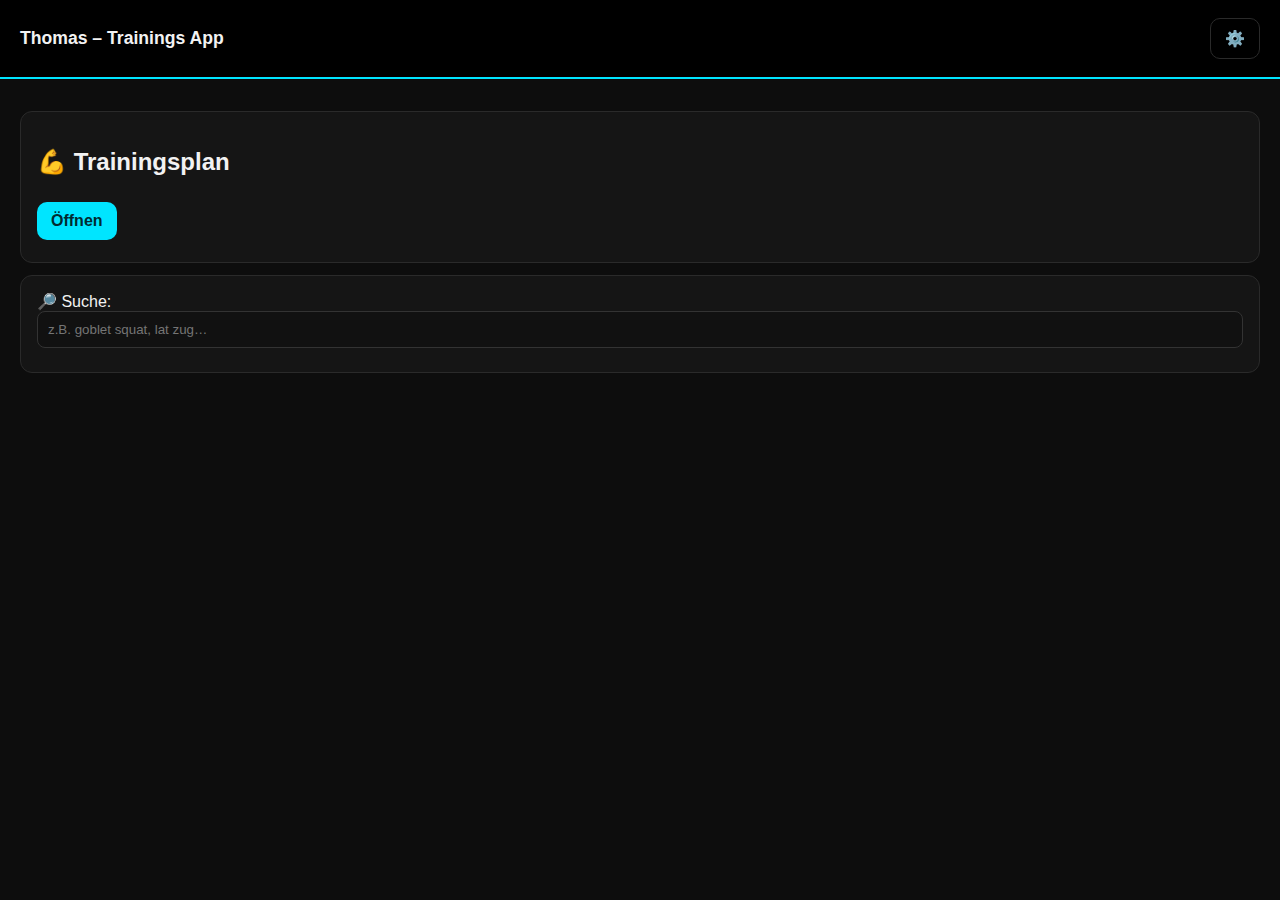
<file: index.html>
<!DOCTYPE html><html lang="de"><head><meta charset=utf-8><meta name=viewport content="width=device-width, initial-scale=1"><title>Thomas – Training</title><link rel=manifest href=manifest.json><link rel=stylesheet href=style.css><meta name=theme-color content="#000"/><script defer src=app.js></script></head><body><header class=header><h1>Thomas – Trainings App</h1><a class="btn ghost" href="settings.html">⚙️</a></header><main class=container><div class=card><h2>💪 Trainingsplan</h2><a class=btn href=training.html>Öffnen</a></div><div class=card><label for=q>🔎 Suche:</label><input id=q class=input placeholder="z.B. goblet squat, lat zug…"/><div id=res style="margin-top:8px"></div></div></main><script>
const idx=[{"k": "wu_mo", "url": "details.html?id=wu_mo#wie"}, {"k": "wu_do", "url": "details.html?id=wu_do#wie"}, {"k": "wu_sa", "url": "details.html?id=wu_sa#wie"}, {"k": "cardio_mo", "url": "details.html?id=cardio_mo#wie"}, {"k": "cardio_do", "url": "details.html?id=cardio_do#wie"}, {"k": "cardio_sa", "url": "details.html?id=cardio_sa#wie"}, {"k": "push_ex1", "url": "details.html?id=push_ex1#wie"}, {"k": "push_ex2", "url": "details.html?id=push_ex2#wie"}, {"k": "pull_ex1", "url": "details.html?id=pull_ex1#wie"}, {"k": "pull_ex2", "url": "details.html?id=pull_ex2#wie"}, {"k": "pull_ex3", "url": "details.html?id=pull_ex3#wie"}, {"k": "legs_ex1", "url": "details.html?id=legs_ex1#wie"}, {"k": "legs_ex2", "url": "details.html?id=legs_ex2#wie"}, {"k": "legs_ex3", "url": "details.html?id=legs_ex3#wie"}, {"k": "db_incline_press", "url": "details.html?id=db_incline_press#wie"}, {"k": "db_lateral_raise", "url": "details.html?id=db_lateral_raise#wie"}, {"k": "db_one_arm_row", "url": "details.html?id=db_one_arm_row#wie"}, {"k": "db_hammer_curl", "url": "details.html?id=db_hammer_curl#wie"}, {"k": "db_goblet_squat", "url": "details.html?id=db_goblet_squat#wie"}, {"k": "db_rdl", "url": "details.html?id=db_rdl#wie"}];
const q=document.getElementById('q');const res=document.getElementById('res');
q.addEventListener('input',()=>{const v=q.value.trim().toLowerCase();res.innerHTML='';if(!v)return;idx.filter(i=>i.k.toLowerCase().includes(v)).slice(0,8).forEach(i=>{const a=document.createElement('a');a.href=i.url;a.textContent='➡️ '+i.k;a.className='link';const d=document.createElement('div');d.appendChild(a);res.appendChild(d);});});
if('serviceWorker' in navigator){addEventListener('load',()=>navigator.serviceWorker.register('sw.js'))}
</script></body></html>
</file>
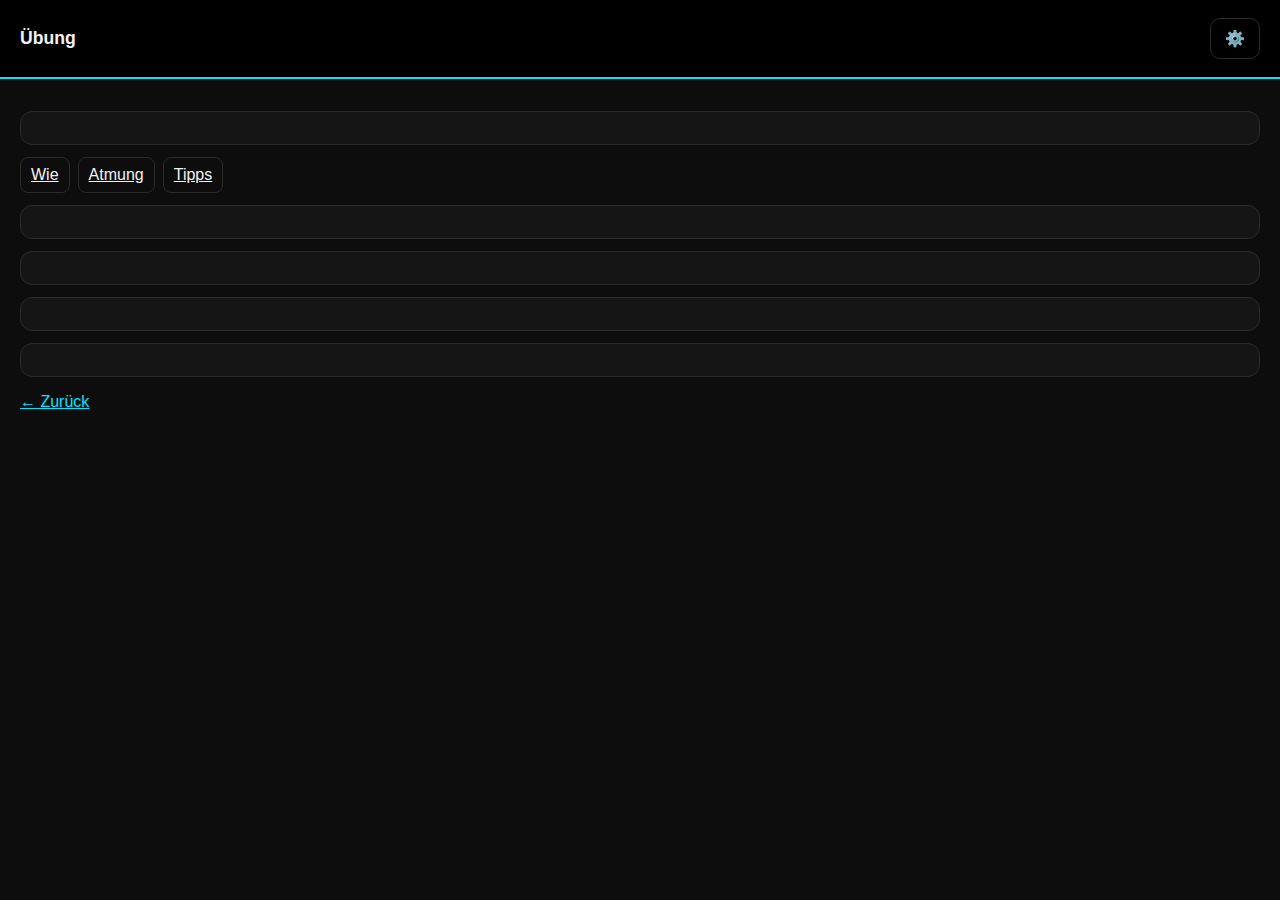
<file: details.html>
<!DOCTYPE html><html lang=de><head><meta charset=utf-8><meta name=viewport content="width=device-width, initial-scale=1"><title>Details</title><link rel=stylesheet href=style.css><script defer src=app.js></script></head><body><header class=header><h1 id=title>Übung</h1><a class="btn ghost" href="settings.html">⚙️</a></header><main class=container><img id=eximg class=eximg alt="Übungsbild" style="display:none"/><div class=card><div id=meta class=row></div></div><div class=tabs role=tablist><a class="tab" id=tab-wie href="#wie">Wie</a><a class="tab" id=tab-atmung href="#atmung">Atmung</a><a class="tab" id=tab-tipps href="#tipps">Tipps</a></div><div class=card id=panel-wie><ul id=wie class=list></ul></div><div class=card id=panel-atmung class=hidden><ul id=atmung class=list></ul></div><div class=card id=panel-tipps class=hidden><ul id=tipps class=list></ul></div><div id=rt class=card></div><p><a class=link href=training.html>← Zurück</a></p></main><script>const data={"wu_mo": {"name": "Aufwärmen – Montag", "geraet": "Synchro/Bike", "saetze": "20 min, Stufe 3", "wie": ["Gleichmäßig treten / Ramp nutzen", "Wärmegefühl am Ende"], "atmung": ["Ruhig"], "tipps": ["Moderate Intensität"], "img": "assets/img/Synchro_with_Ramp.jpg"}, "wu_do": {"name": "Aufwärmen – Donnerstag", "geraet": "Bike oder Synchro", "saetze": "20 min, Stufe 3", "wie": ["Gleichmäßig fahren"], "atmung": ["Ruhig"], "tipps": ["Moderate Intensität"], "img": "assets/img/bike.jpg"}, "wu_sa": {"name": "Aufwärmen – Samstag", "geraet": "Bike oder Synchro", "saetze": "20 min, Stufe 3", "wie": ["Gleichmäßig fahren"], "atmung": ["Ruhig"], "tipps": ["Moderate Intensität"], "img": "assets/img/bike.jpg"}, "cardio_mo": {"name": "Cardio – HIIT", "geraet": "Synchro with Ramp", "saetze": "15 min", "wie": ["3 Steigerungen (wie Plan)"], "atmung": ["Rhythmisch"], "tipps": ["Zwischen Peaks trinken"], "img": "assets/img/Synchro_with_Ramp.jpg"}, "cardio_do": {"name": "Cardio – HIIT", "geraet": "Synchro with Ramp", "saetze": "15 min", "wie": ["3 Steigerungen (wie Plan)"], "atmung": ["Rhythmisch"], "tipps": ["Zwischen Peaks trinken"], "img": "assets/img/Synchro_with_Ramp.jpg"}, "cardio_sa": {"name": "Cardio – HIIT", "geraet": "Synchro with Ramp", "saetze": "15 min", "wie": ["3 Steigerungen (wie Plan)"], "atmung": ["Rhythmisch"], "tipps": ["Zwischen Peaks trinken"], "img": "assets/img/Synchro_with_Ramp.jpg"}, "push_ex1": {"name": "Pectoral Reverse Fly (Gerät)", "geraet": "Technogym", "saetze": "3×10", "wie": ["Kontrolliert drücken/führen"], "atmung": ["Ausatmen drücken"], "tipps": ["Technik vor Last"], "img": "assets/img/Pectoral_Reverse_Fly.jpg"}, "push_ex2": {"name": "Cable – Chest Press", "geraet": "Cable Station (Technogym)", "saetze": "3×10", "wie": ["Griffe Brusthöhe, nach vorn drücken"], "atmung": ["Ausatmen drücken"], "tipps": ["Core anspannen"], "img": "assets/img/cable_station.jpg"}, "pull_ex1": {"name": "Upper Back Selection", "geraet": "Technogym", "saetze": "3×10", "wie": ["Rudern im Gerät"], "atmung": ["Ausatmen ziehen"], "tipps": ["Schulterblätter zusammen"], "img": "assets/img/Upper_Back_Selection.jpg"}, "pull_ex2": {"name": "Cable – Rudern (Dreiecksgriff)", "geraet": "Cable Station (Technogym)", "saetze": "3×10", "wie": ["Griff zum Körper ziehen"], "atmung": ["Ausatmen ziehen"], "tipps": ["Ellbogen eng"], "img": "assets/img/cable_station.jpg"}, "pull_ex3": {"name": "Cable – Lat Zug", "geraet": "Cable Station (Technogym)", "saetze": "3×10", "wie": ["Griff zur Brust ziehen"], "atmung": ["Ausatmen ziehen"], "tipps": ["Oberkörper aufrecht"], "img": "assets/img/cable_station.jpg"}, "legs_ex1": {"name": "Leg Press Reverse", "geraet": "Technogym", "saetze": "3×10", "wie": ["Plattform wegdrücken"], "atmung": ["Ausatmen drücken"], "tipps": ["Knie nicht durchstrecken"], "img": "assets/img/Leg_Press_Reverse.jpg"}, "legs_ex2": {"name": "Leg Extension", "geraet": "Technogym", "saetze": "3×10", "wie": ["Beine strecken"], "atmung": ["Ausatmen strecken"], "tipps": ["Kontrolliert"], "img": "assets/img/Leg_Extension.jpg"}, "legs_ex3": {"name": "Leg Curl", "geraet": "Technogym", "saetze": "3×10", "wie": ["Fersen nach hinten ziehen"], "atmung": ["Ausatmen ziehen"], "tipps": ["Ohne Schwung"], "img": "assets/img/leg_curl.jpg"}, "db_incline_press": {"name": "DB Schrägbankdrücken (leicht)", "geraet": "Kurzhanteln + Schrägbank", "saetze": "2–3×8–12", "wie": ["Kontrolliert drücken"], "atmung": ["Ausatmen hoch"], "tipps": ["Leicht starten"], "img": "assets/img/schraegbankdruecken.jpg"}, "db_lateral_raise": {"name": "DB Seitheben", "geraet": "Kurzhanteln", "saetze": "2–3×10–15", "wie": ["Seitlich anheben ohne Schwung"], "atmung": ["Ausatmen hoch"], "tipps": ["Leicht starten"], "img": "assets/img/seitenheben.jpg"}, "db_one_arm_row": {"name": "DB Rudern einarmig", "geraet": "Kurzhantel + Bank", "saetze": "2–3×8–12 je Seite", "wie": ["Ellbogen eng ziehen"], "atmung": ["Ausatmen ziehen"], "tipps": ["Rücken neutral"], "img": "assets/img/einarmiges_kurzhantelrudern.jpg"}, "db_hammer_curl": {"name": "DB Hammer Curls", "geraet": "Kurzhanteln", "saetze": "2–3×8–12", "wie": ["Neutraler Griff, sauber curlen"], "atmung": ["Ausatmen hoch"], "tipps": ["Kein Schwung"], "img": "assets/img/hammer_curls.jpg"}, "db_goblet_squat": {"name": "Goblet Squat", "geraet": "Kurzhantel", "saetze": "2–3×8–12", "wie": ["DB vor Brust, Kniebeuge"], "atmung": ["Ausatmen hoch"], "tipps": ["Fuss‑Dreipunkt"], "img": "assets/img/goblet_squat.jpg"}, "db_rdl": {"name": "DB RDL (sehr leicht)", "geraet": "Kurzhanteln", "saetze": "2–3×8–12", "wie": ["Hüfte nach hinten, Rücken neutral"], "atmung": ["Ausatmen aufrichten"], "tipps": ["Range kurz"], "img": "assets/img/kurzhantel_rdl.jpg"}};function qs(k){return new URLSearchParams(location.search).get(k)}function byId(i){return document.getElementById(i)}function activate(name){['wie','atmung','tipps'].forEach(n=>{byId('tab-'+n).classList.toggle('active',n===name);byId('panel-'+n).classList.toggle('hidden',n!==name);});}
document.addEventListener('DOMContentLoaded',()=>{const id=qs('id');const ex=data[id];if(!ex){return;}byId('title').textContent=ex.name;byId('meta').innerHTML='<span class="badge">'+ex.geraet+'</span> <span class="badge">'+ex.saetze+'</span>';if(ex.img){const im=byId('eximg');im.src=ex.img;im.style.display='block';}(ex.wie||[]).forEach(t=>{const li=document.createElement('li');li.textContent=t;byId('wie').appendChild(li);});(ex.atmung||[]).forEach(t=>{const li=document.createElement('li');li.textContent=t;byId('atmung').appendChild(li);});(ex.tipps||[]).forEach(t=>{const li=document.createElement('li');li.textContent=t;byId('tipps').appendChild(li);});new RestTimer(byId('rt'));function sync(){activate((location.hash||'#wie').replace('#',''));}window.addEventListener('hashchange',sync);sync();});</script></body></html>
</file>
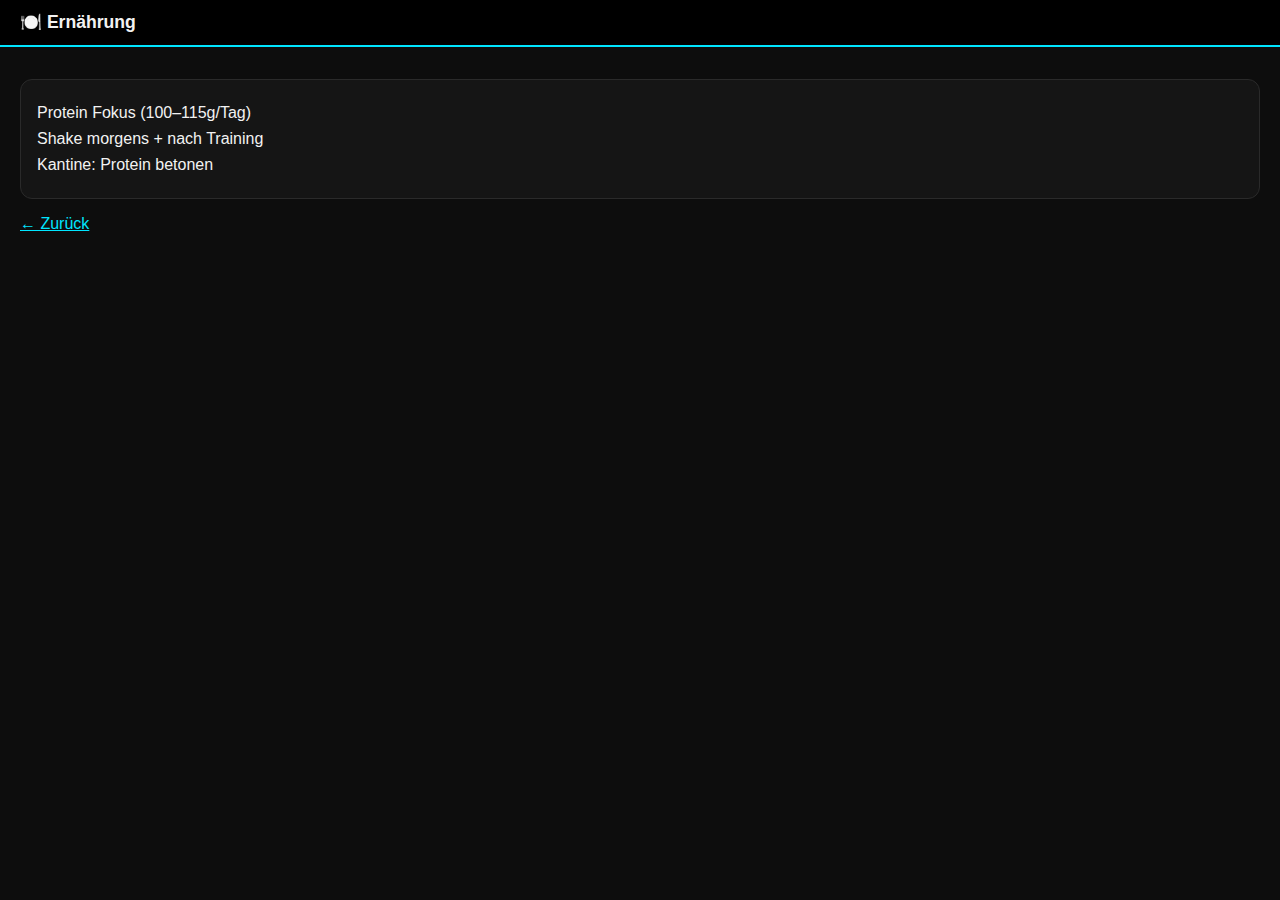
<file: ernaehrung.html>
<!DOCTYPE html><html lang=de><head><meta charset=utf-8><meta name=viewport content="width=device-width, initial-scale=1"><title>Ernährung</title><link rel=stylesheet href=style.css></head><body><header class=header><h1>🍽️ Ernährung</h1></header><main class=container><div class=card><ul class=list><li>Protein Fokus (100–115g/Tag)</li><li>Shake morgens + nach Training</li><li>Kantine: Protein betonen</li></ul></div><p><a class=link href=index.html>← Zurück</a></p></main></body></html>
</file>
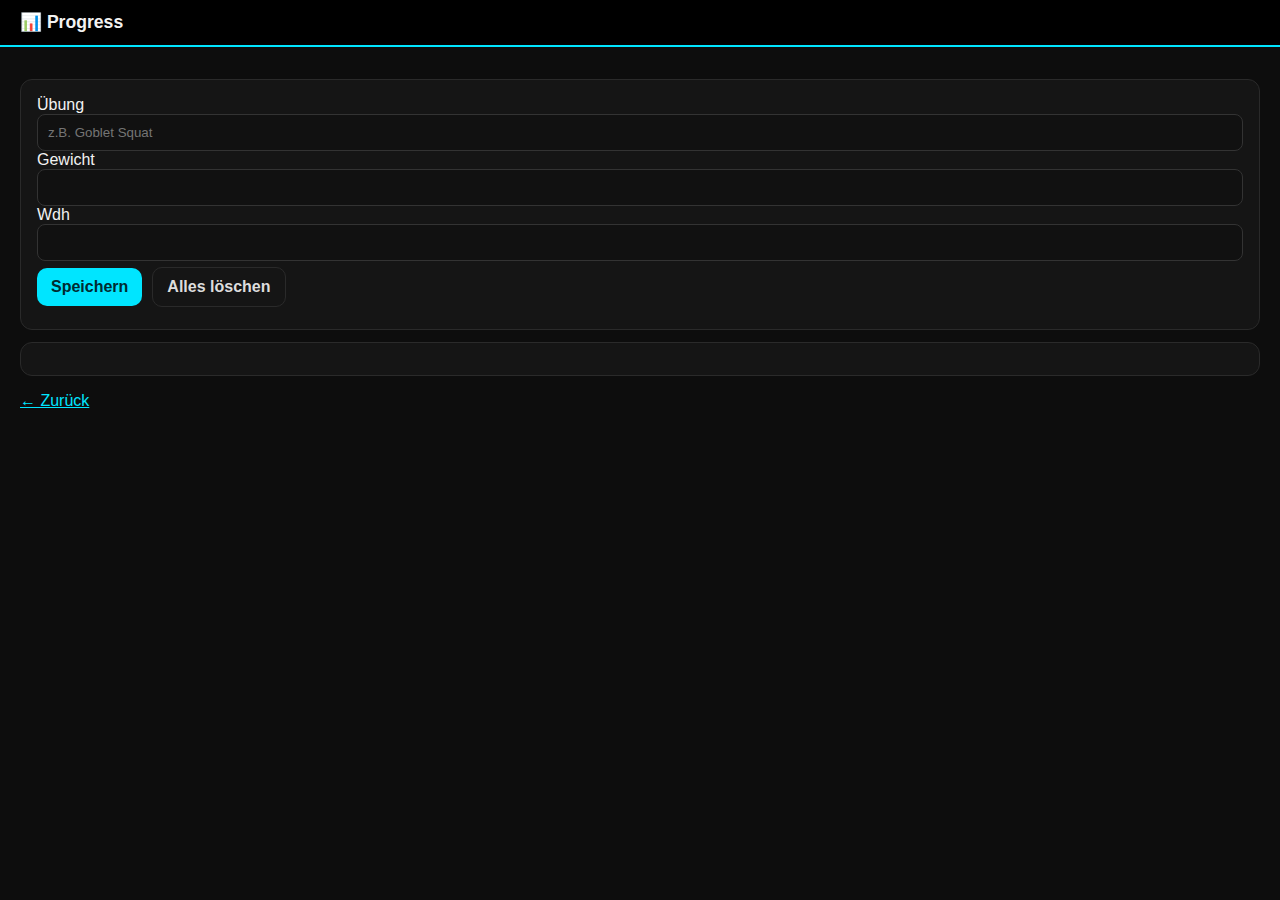
<file: progress.html>
<!DOCTYPE html><html lang=de><head><meta charset=utf-8><meta name=viewport content="width=device-width, initial-scale=1"><title>Progress</title><link rel=stylesheet href=style.css><script defer src=app.js></script></head><body><header class=header><h1>📊 Progress</h1></header><main class=container><div class=card><label>Übung</label><input id=ex class=input placeholder="z.B. Goblet Squat"/><label>Gewicht</label><input id=kg class=input type=number step=0.5/><label>Wdh</label><input id=rep class=input type=number step=1/><div class=row><a class=btn href="#" onclick="save();return false;">Speichern</a><a class="btn ghost" href="#" onclick="clearAll();return false;">Alles löschen</a></div></div><div class=card><ul id=list class=list></ul></div><p><a class=link href=index.html>← Zurück</a></p></main><script>function save(){const ex=document.getElementById('ex').value.trim();const kg=document.getElementById('kg').value.trim();const rep=document.getElementById('rep').value.trim();if(!ex||!kg||!rep)return alert('Bitte alle Felder ausfüllen');const arr=JSON.parse(localStorage.getItem('progress')||'[]');arr.unshift({id:Date.now(),ts:new Date().toISOString(),ex,kg,rep});localStorage.setItem('progress',JSON.stringify(arr));render()}function clearAll(){localStorage.removeItem('progress');render()}function render(){const arr=JSON.parse(localStorage.getItem('progress')||'[]');const ul=document.getElementById('list');ul.innerHTML='';arr.forEach(i=>{const li=document.createElement('li');li.textContent=`${new Date(i.ts).toLocaleDateString()} – ${i.ex}: ${i.kg} kg × ${i.rep}`;ul.appendChild(li)});}render();</script></body></html>
</file>
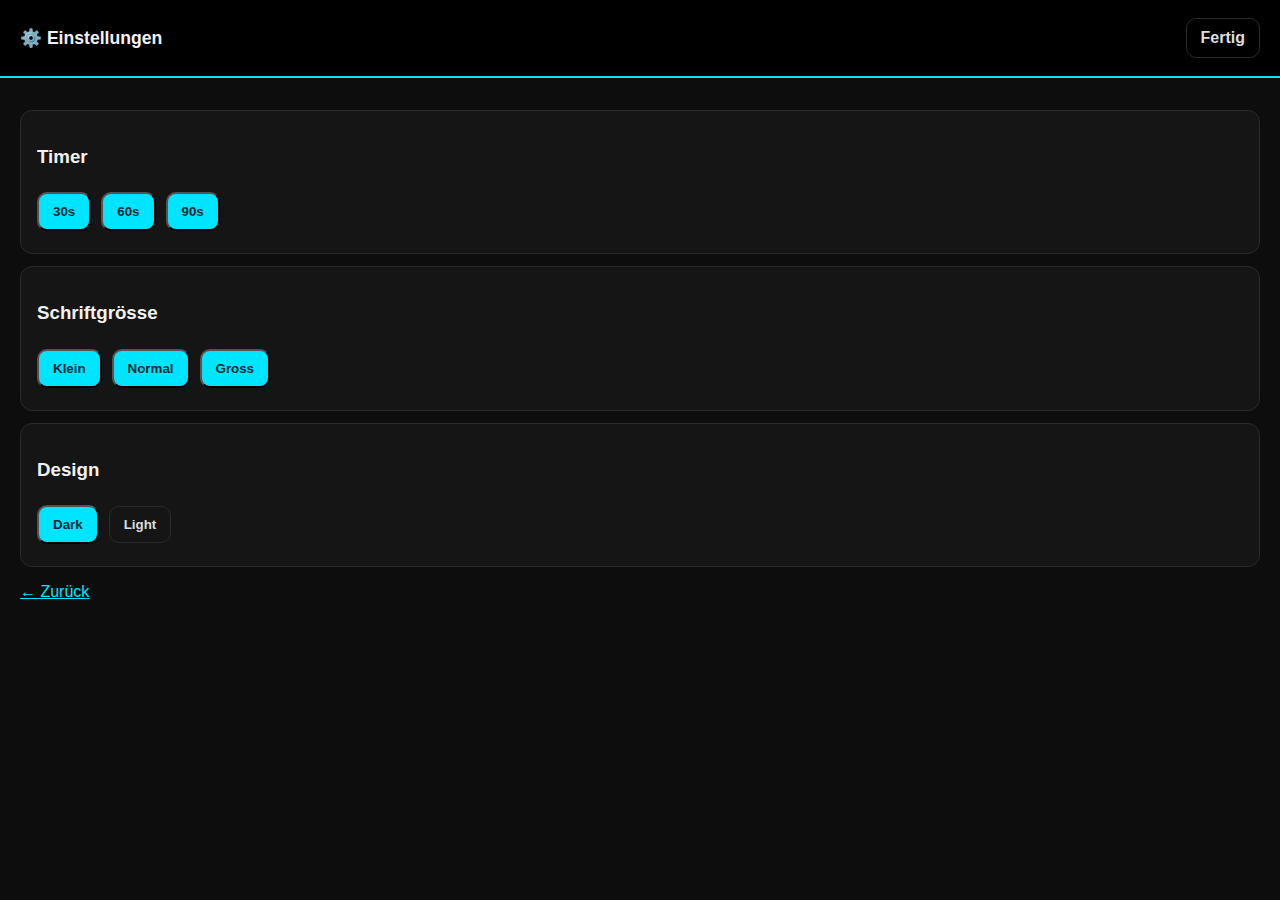
<file: settings.html>
<!DOCTYPE html><html lang=de><head><meta charset=utf-8><meta name=viewport content="width=device-width, initial-scale=1"><title>Einstellungen</title><link rel=stylesheet href=style.css><script defer src=app.js></script></head><body><header class=header><h1>⚙️ Einstellungen</h1><a class="btn ghost" href="index.html">Fertig</a></header><main class=container><div class=card><h3>Timer</h3><div class=row><button class=btn onclick="Settings.set({timerPreset:30})">30s</button><button class=btn onclick="Settings.set({timerPreset:60})">60s</button><button class=btn onclick="Settings.set({timerPreset:90})">90s</button></div></div><div class=card><h3>Schriftgrösse</h3><div class=row><button class=btn onclick="Settings.set({fontScale:14})">Klein</button><button class=btn onclick="Settings.set({fontScale:16})">Normal</button><button class=btn onclick="Settings.set({fontScale:18})">Gross</button></div></div><div class=card><h3>Design</h3><div class=row><button class=btn onclick="Settings.set({theme:'dark'})">Dark</button><button class="btn ghost" onclick="Settings.set({theme:'light'})">Light</button></div></div><p><a class=link href=index.html>← Zurück</a></p></main></body></html>
</file>
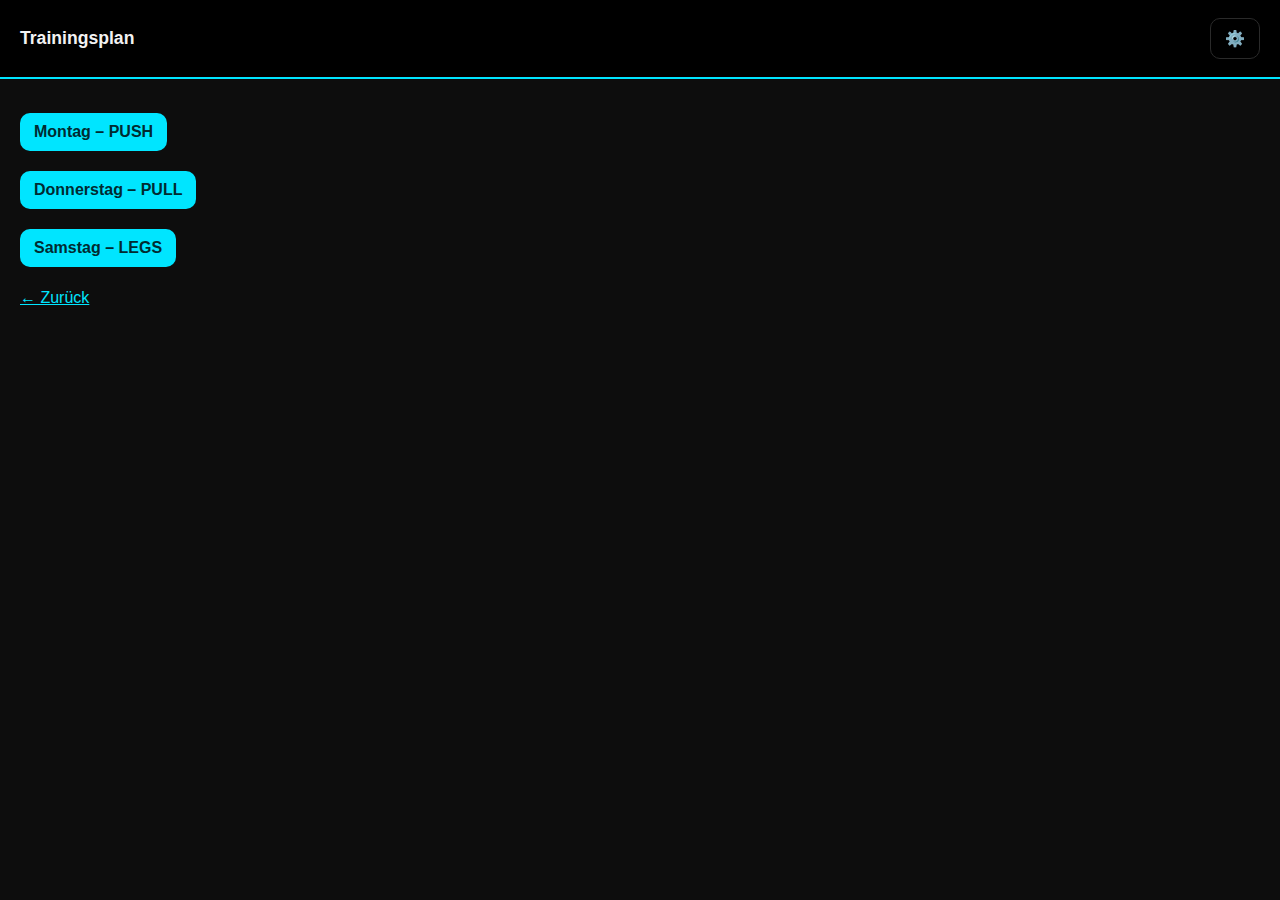
<file: training.html>
<!DOCTYPE html><html lang=de><head><meta charset=utf-8><meta name=viewport content="width=device-width, initial-scale=1"><title>Training</title><link rel=stylesheet href=style.css><script defer src=app.js></script></head><body><header class=header><h1>Trainingsplan</h1><a class="btn ghost" href="settings.html">⚙️</a></header><main class=container><ul class=list><li><a class=btn href=training_mo.html>Montag – PUSH</a></li><li><a class=btn href=training_do.html>Donnerstag – PULL</a></li><li><a class=btn href=training_sa.html>Samstag – LEGS</a></li></ul><p><a class=link href=index.html>← Zurück</a></p></main></body></html>
</file>
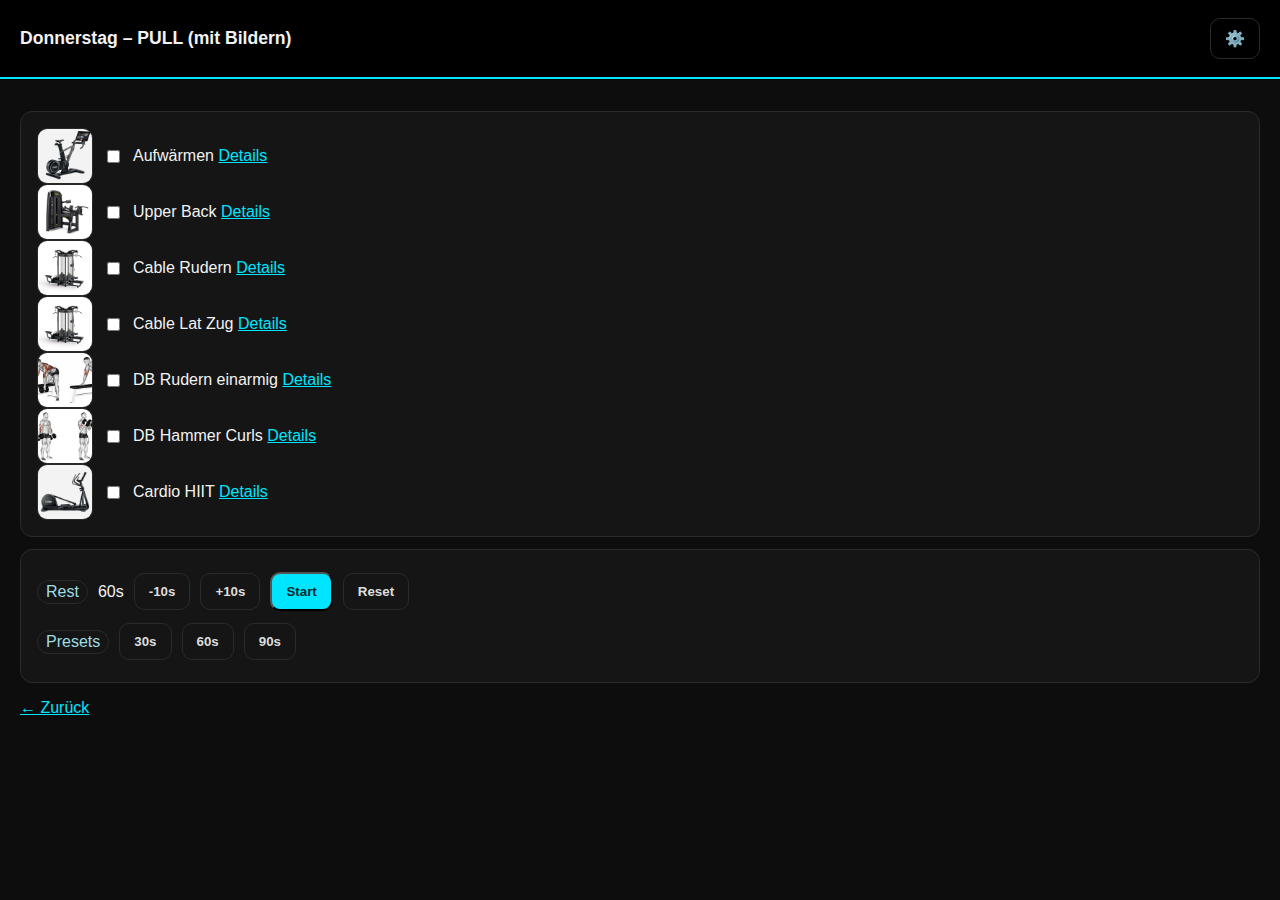
<file: training_do.html>
<!DOCTYPE html><html lang=de><head><meta charset=utf-8><meta name=viewport content="width=device-width, initial-scale=1"><title>Donnerstag – PULL (mit Bildern)</title><link rel=stylesheet href=style.css><script defer src=app.js></script><script defer>document.addEventListener('DOMContentLoaded',()=>{const s=JSON.parse(localStorage.getItem('check_day_do')||'{}');document.querySelectorAll('input[type=checkbox]').forEach(cb=>{const id=cb.getAttribute('data-id');cb.checked=!!s[id];cb.addEventListener('change',()=>{const o=JSON.parse(localStorage.getItem('check_day_do')||'{}');o[id]=cb.checked;localStorage.setItem('check_day_do',JSON.stringify(o));});});new RestTimer(document.getElementById('rt'));});</script></head><body><header class=header><h1>Donnerstag – PULL (mit Bildern)</h1><a class="btn ghost" href="settings.html">⚙️</a></header><main class=container><div class=card><div class="row item"><img class="thumb" src="assets/img/bike.jpg" alt="Aufwärmen"><input type="checkbox" data-id="wu_do"><label>Aufwärmen <a class="link" href="details.html?id=wu_do#wie">Details</a></label></div><div class="row item"><img class="thumb" src="assets/img/Upper_Back_Selection.jpg" alt="Upper Back"><input type="checkbox" data-id="pull_ex1"><label>Upper Back <a class="link" href="details.html?id=pull_ex1#wie">Details</a></label></div><div class="row item"><img class="thumb" src="assets/img/cable_station.jpg" alt="Cable Rudern"><input type="checkbox" data-id="pull_ex2"><label>Cable Rudern <a class="link" href="details.html?id=pull_ex2#wie">Details</a></label></div><div class="row item"><img class="thumb" src="assets/img/cable_station.jpg" alt="Cable Lat Zug"><input type="checkbox" data-id="pull_ex3"><label>Cable Lat Zug <a class="link" href="details.html?id=pull_ex3#wie">Details</a></label></div><div class="row item"><img class="thumb" src="assets/img/einarmiges_kurzhantelrudern.jpg" alt="DB Rudern einarmig"><input type="checkbox" data-id="db_one_arm_row"><label>DB Rudern einarmig <a class="link" href="details.html?id=db_one_arm_row#wie">Details</a></label></div><div class="row item"><img class="thumb" src="assets/img/hammer_curls.jpg" alt="DB Hammer Curls"><input type="checkbox" data-id="db_hammer_curl"><label>DB Hammer Curls <a class="link" href="details.html?id=db_hammer_curl#wie">Details</a></label></div><div class="row item"><img class="thumb" src="assets/img/Synchro_with_Ramp.jpg" alt="Cardio HIIT"><input type="checkbox" data-id="cardio_do"><label>Cardio HIIT <a class="link" href="details.html?id=cardio_do#wie">Details</a></label></div></div><div id=rt class=card></div><p><a class=link href=training.html>← Zurück</a></p></main></body></html>
</file>
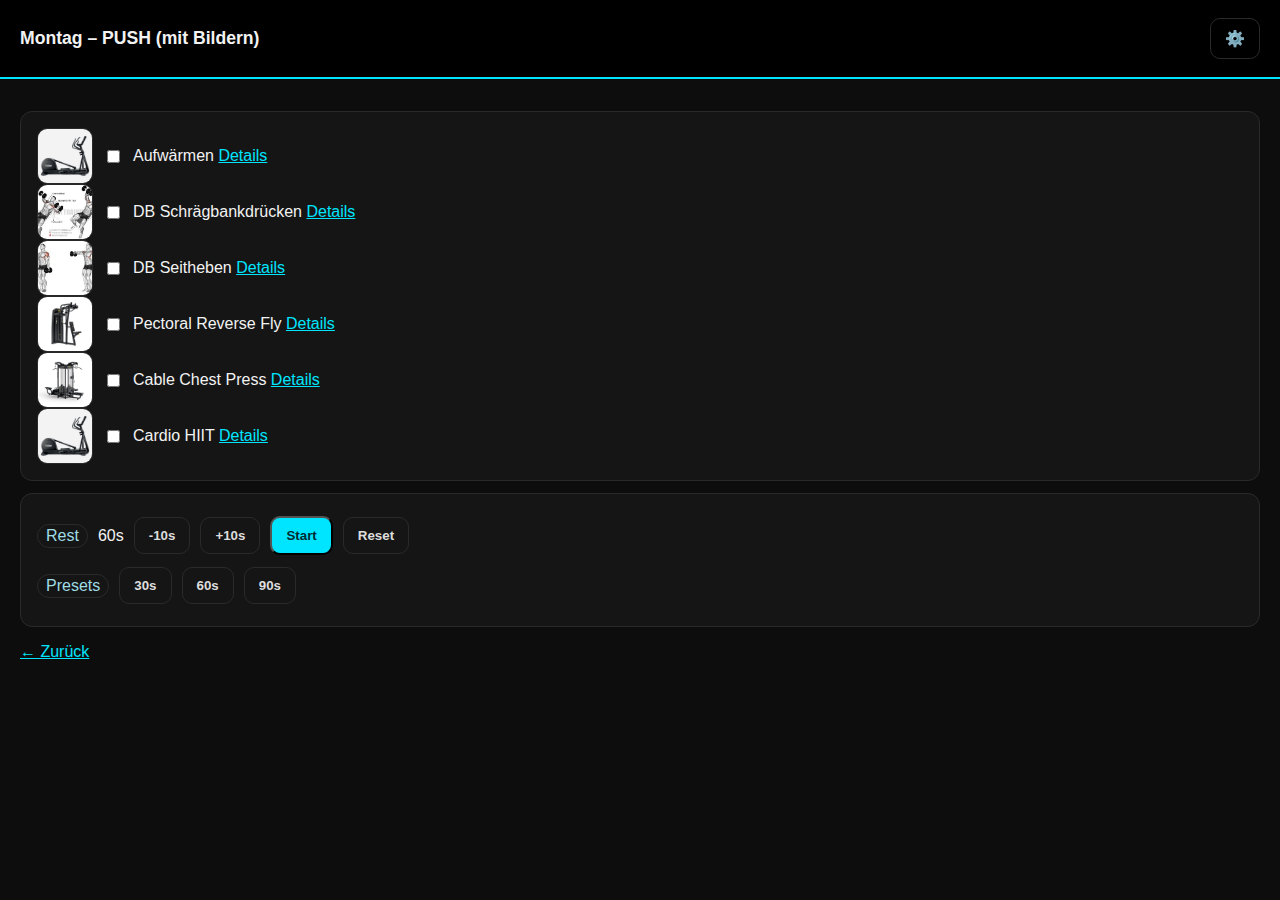
<file: training_mo.html>
<!DOCTYPE html><html lang=de><head><meta charset=utf-8><meta name=viewport content="width=device-width, initial-scale=1"><title>Montag – PUSH (mit Bildern)</title><link rel=stylesheet href=style.css><script defer src=app.js></script><script defer>document.addEventListener('DOMContentLoaded',()=>{const s=JSON.parse(localStorage.getItem('check_day_mo')||'{}');document.querySelectorAll('input[type=checkbox]').forEach(cb=>{const id=cb.getAttribute('data-id');cb.checked=!!s[id];cb.addEventListener('change',()=>{const o=JSON.parse(localStorage.getItem('check_day_mo')||'{}');o[id]=cb.checked;localStorage.setItem('check_day_mo',JSON.stringify(o));});});new RestTimer(document.getElementById('rt'));});</script></head><body><header class=header><h1>Montag – PUSH (mit Bildern)</h1><a class="btn ghost" href="settings.html">⚙️</a></header><main class=container><div class=card><div class="row item"><img class="thumb" src="assets/img/Synchro_with_Ramp.jpg" alt="Aufwärmen"><input type="checkbox" data-id="wu_mo"><label>Aufwärmen <a class="link" href="details.html?id=wu_mo#wie">Details</a></label></div><div class="row item"><img class="thumb" src="assets/img/schraegbankdruecken.jpg" alt="DB Schrägbankdrücken"><input type="checkbox" data-id="db_incline_press"><label>DB Schrägbankdrücken <a class="link" href="details.html?id=db_incline_press#wie">Details</a></label></div><div class="row item"><img class="thumb" src="assets/img/seitenheben.jpg" alt="DB Seitheben"><input type="checkbox" data-id="db_lateral_raise"><label>DB Seitheben <a class="link" href="details.html?id=db_lateral_raise#wie">Details</a></label></div><div class="row item"><img class="thumb" src="assets/img/Pectoral_Reverse_Fly.jpg" alt="Pectoral Reverse Fly"><input type="checkbox" data-id="push_ex1"><label>Pectoral Reverse Fly <a class="link" href="details.html?id=push_ex1#wie">Details</a></label></div><div class="row item"><img class="thumb" src="assets/img/cable_station.jpg" alt="Cable Chest Press"><input type="checkbox" data-id="push_ex2"><label>Cable Chest Press <a class="link" href="details.html?id=push_ex2#wie">Details</a></label></div><div class="row item"><img class="thumb" src="assets/img/Synchro_with_Ramp.jpg" alt="Cardio HIIT"><input type="checkbox" data-id="cardio_mo"><label>Cardio HIIT <a class="link" href="details.html?id=cardio_mo#wie">Details</a></label></div></div><div id=rt class=card></div><p><a class=link href=training.html>← Zurück</a></p></main></body></html>
</file>
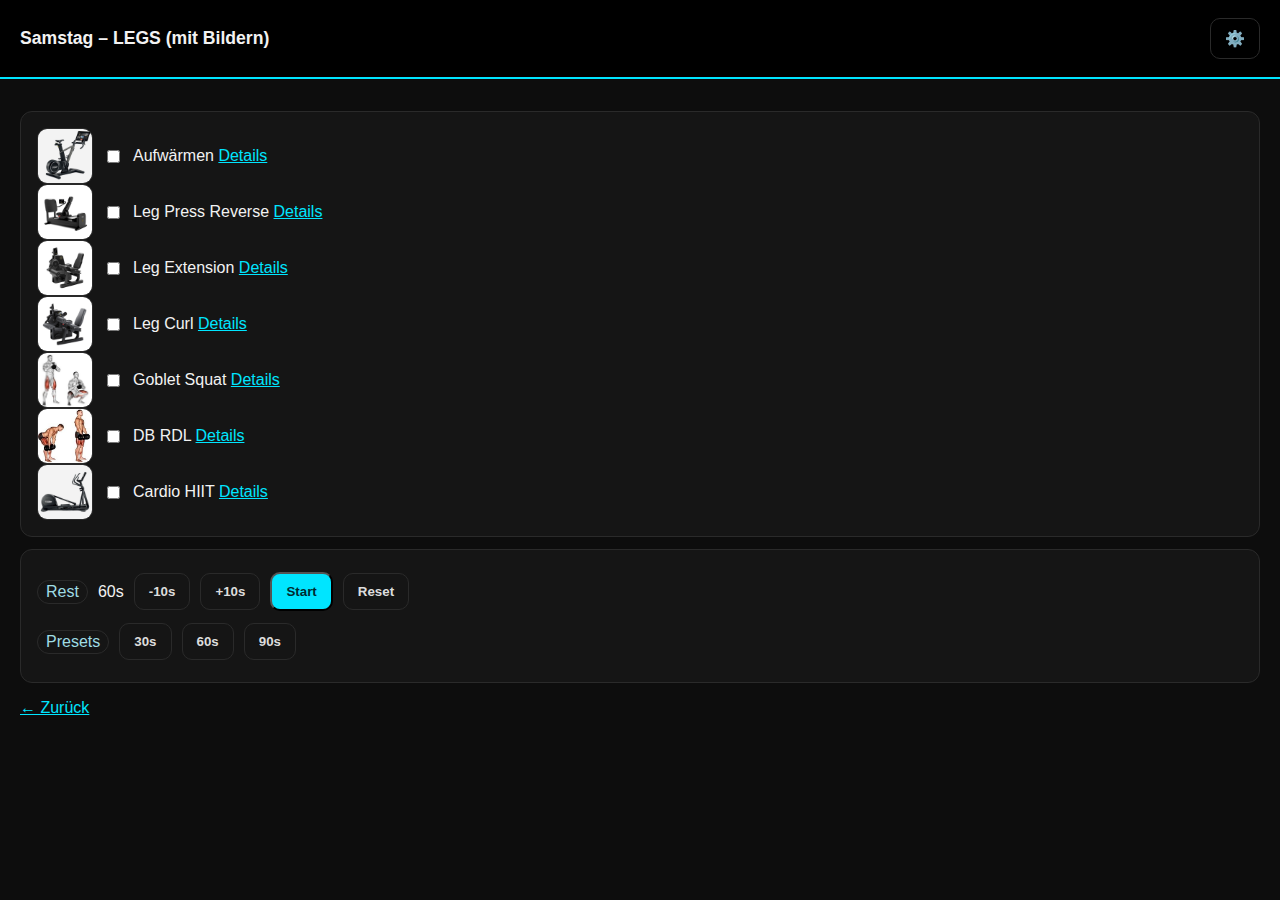
<file: training_sa.html>
<!DOCTYPE html><html lang=de><head><meta charset=utf-8><meta name=viewport content="width=device-width, initial-scale=1"><title>Samstag – LEGS (mit Bildern)</title><link rel=stylesheet href=style.css><script defer src=app.js></script><script defer>document.addEventListener('DOMContentLoaded',()=>{const s=JSON.parse(localStorage.getItem('check_day_sa')||'{}');document.querySelectorAll('input[type=checkbox]').forEach(cb=>{const id=cb.getAttribute('data-id');cb.checked=!!s[id];cb.addEventListener('change',()=>{const o=JSON.parse(localStorage.getItem('check_day_sa')||'{}');o[id]=cb.checked;localStorage.setItem('check_day_sa',JSON.stringify(o));});});new RestTimer(document.getElementById('rt'));});</script></head><body><header class=header><h1>Samstag – LEGS (mit Bildern)</h1><a class="btn ghost" href="settings.html">⚙️</a></header><main class=container><div class=card><div class="row item"><img class="thumb" src="assets/img/bike.jpg" alt="Aufwärmen"><input type="checkbox" data-id="wu_sa"><label>Aufwärmen <a class="link" href="details.html?id=wu_sa#wie">Details</a></label></div><div class="row item"><img class="thumb" src="assets/img/Leg_Press_Reverse.jpg" alt="Leg Press Reverse"><input type="checkbox" data-id="legs_ex1"><label>Leg Press Reverse <a class="link" href="details.html?id=legs_ex1#wie">Details</a></label></div><div class="row item"><img class="thumb" src="assets/img/Leg_Extension.jpg" alt="Leg Extension"><input type="checkbox" data-id="legs_ex2"><label>Leg Extension <a class="link" href="details.html?id=legs_ex2#wie">Details</a></label></div><div class="row item"><img class="thumb" src="assets/img/leg_curl.jpg" alt="Leg Curl"><input type="checkbox" data-id="legs_ex3"><label>Leg Curl <a class="link" href="details.html?id=legs_ex3#wie">Details</a></label></div><div class="row item"><img class="thumb" src="assets/img/goblet_squat.jpg" alt="Goblet Squat"><input type="checkbox" data-id="db_goblet_squat"><label>Goblet Squat <a class="link" href="details.html?id=db_goblet_squat#wie">Details</a></label></div><div class="row item"><img class="thumb" src="assets/img/kurzhantel_rdl.jpg" alt="DB RDL"><input type="checkbox" data-id="db_rdl"><label>DB RDL <a class="link" href="details.html?id=db_rdl#wie">Details</a></label></div><div class="row item"><img class="thumb" src="assets/img/Synchro_with_Ramp.jpg" alt="Cardio HIIT"><input type="checkbox" data-id="cardio_sa"><label>Cardio HIIT <a class="link" href="details.html?id=cardio_sa#wie">Details</a></label></div></div><div id=rt class=card></div><p><a class=link href=training.html>← Zurück</a></p></main></body></html>
</file>
